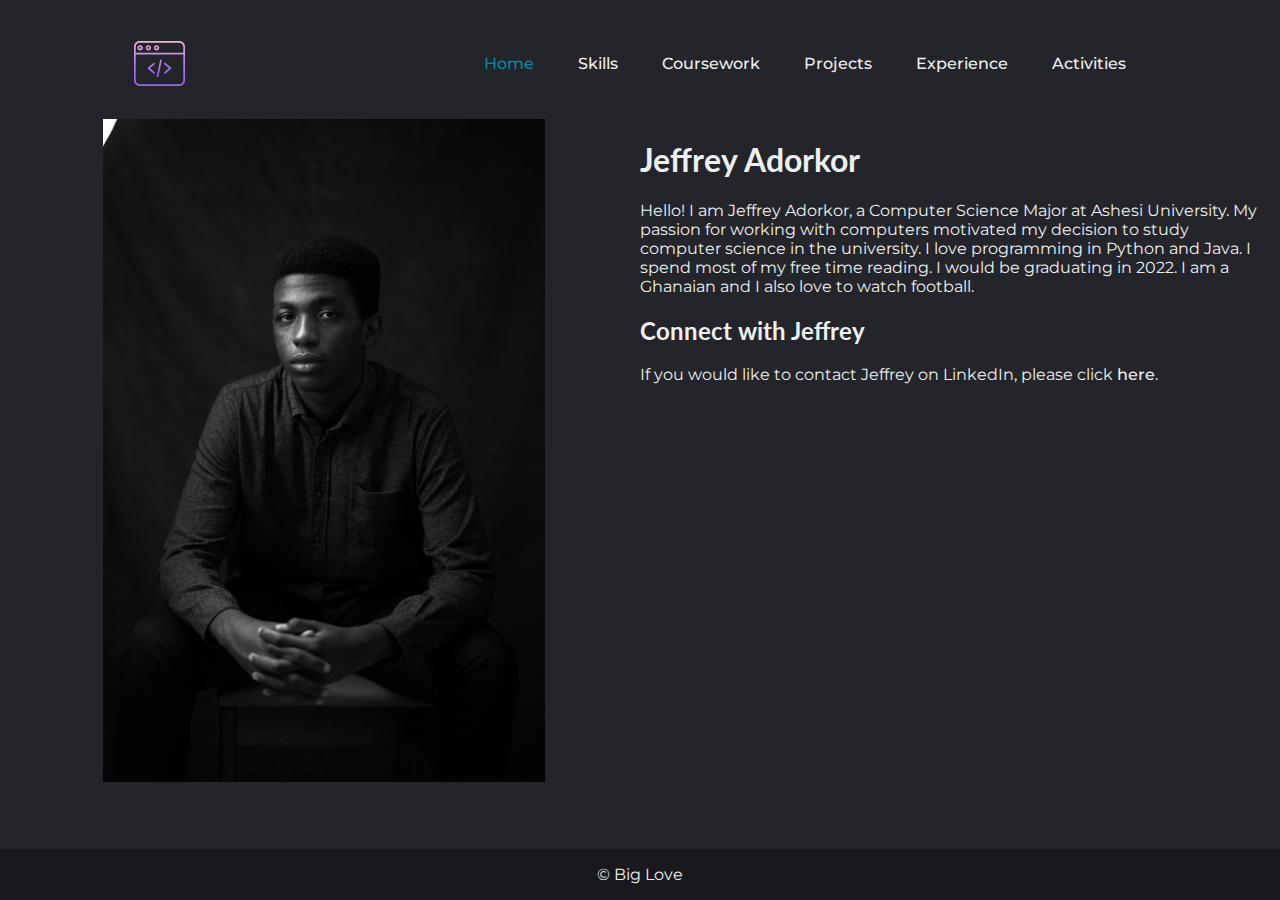
<file: index.html>
<!DOCTYPE html>
<html lang="en">
    <head>
        <meta charset="UTF-8">
        <title>Jeffrey Adorkor's Portfolio</title>
        <link rel="stylesheet" href="styles/main.css">
        <link rel="shortcut icon" href="images/logo.svg" type="image/x-icon">
    </head>
    <body>
        <header>
            <img src="images/logo.svg" alt="logo" class="logo" width="5%">
            <nav>
                <ul class="nav_links">
                    <li><a href="index.html" class="active">Home</a></li>
                    <li><a href="skills.html">Skills</a></li>
                    <li><a href="coursework.html">Coursework</a></li>
                    <li><a href="projects.html">Projects</a></li>
                    <li><a href="experience.html">Experience</a></li>
                    <li><a href="activities.html">Activities</a></li>
                </ul>
            </nav>
        </header>
        <div class="row">
            <div class="column">
                <img src="images/jeff_self.jpg" alt="jeff_portrait" width="70%" class="center">
            </div>
            <div class="column">
                <h1>Jeffrey Adorkor</h1>
                <p>
                    Hello! I am Jeffrey Adorkor, a Computer Science Major at Ashesi University. My passion for working with computers motivated my decision to study computer science in the university. 
                    I love programming in Python and Java. I spend most of my free time reading. I would be graduating in 2022. I am a Ghanaian and I also love to watch football.
                </p>
                <h2>
                    Connect with Jeffrey
                </h2>
                <p>
                    If you would like to contact Jeffrey on LinkedIn, please click <a href="https://www.linkedin.com/in/jeffrey-adorkor-899198172/" target="_blank" rel="noopener noreferrer">here</a>.
                </p>
            </div>
        </div>

        <footer>
            <p>&copy Big Love</p>
        </footer>
    </body>
</html>
</file>
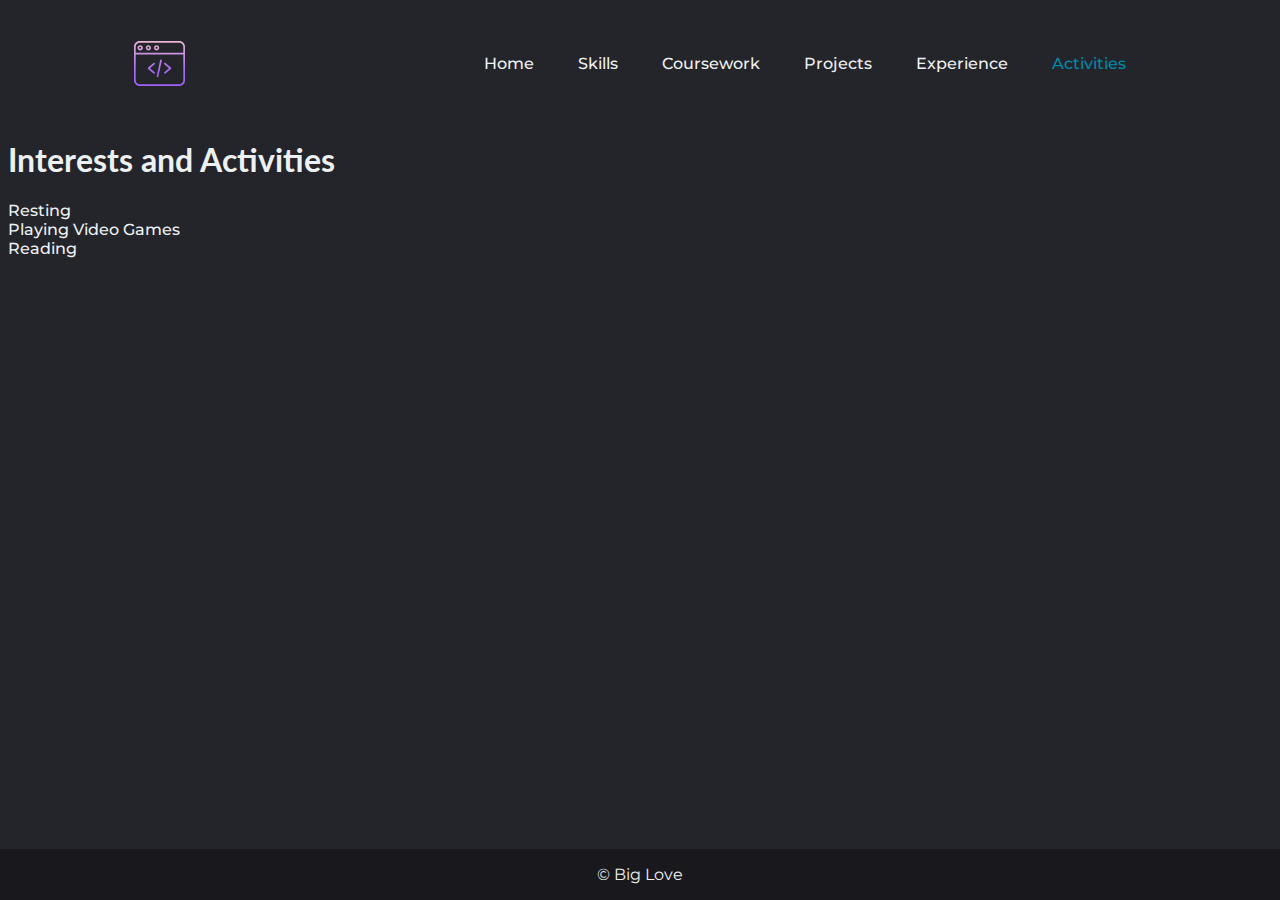
<file: activities.html>
<!DOCTYPE html>
<html lang="en">
<head>
    <meta charset="UTF-8">
    <title>Interests and Activities</title>
    <link rel="stylesheet" href="styles/main.css">
    <link rel="shortcut icon" href="images/logo.svg" type="image/x-icon">
</head>
<body>
    <header>
        <img src="images/logo.svg" alt="logo" class="logo" width="5%">
        <nav>
            <ul class="nav_links">
                <li><a href="index.html">Home</a></li>
                <li><a href="skills.html">Skills</a></li>
                <li><a href="coursework.html">Coursework</a></li>
                <li><a href="projects.html">Projects</a></li>
                <li><a href="experience.html">Experience</a></li>
                <li><a href="activities.html" class = "active">Activities</a></li>
            </ul>
        </nav>
    </header>
    <h1>
        Interests and Activities
    </h1>
    <ul>
        <li>Resting</li>
        <li>Playing Video Games</li>
        <li>Reading</li>
    </ul>
    <footer>
        <p>&copy Big Love</p>
    </footer>
</body>
</html>
</file>
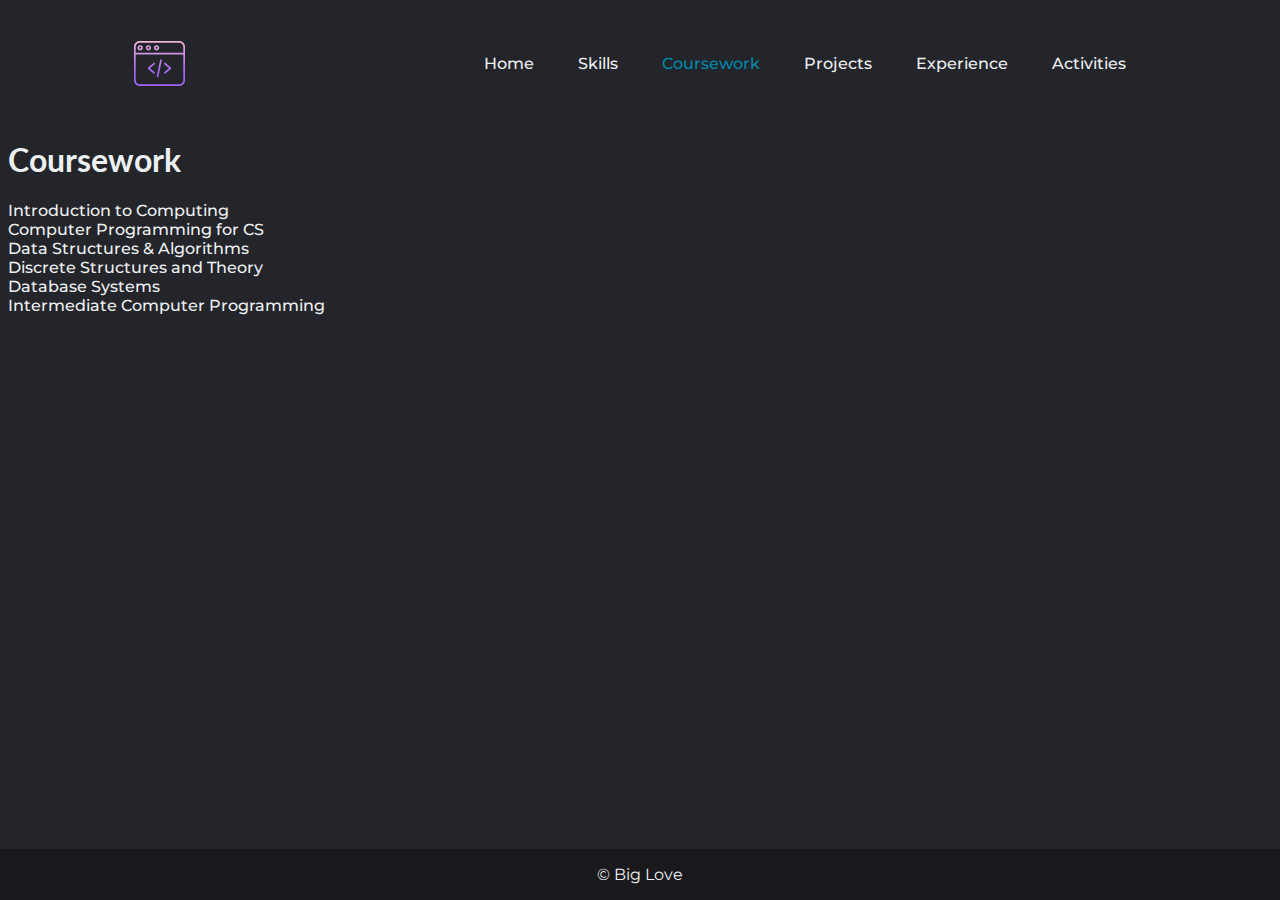
<file: coursework.html>
<!DOCTYPE html>
<html lang="en">
<head>
    <meta charset="UTF-8">
    <title>Coursework</title>
    <link rel="stylesheet" href="styles/main.css">
    <link rel="shortcut icon" href="images/logo.svg" type="image/x-icon">
</head>
<body>
    <header>
        <img src="images/logo.svg" alt="logo" class="logo" width="5%">
        <nav>
            <ul class="nav_links">
                <li><a href="index.html">Home</a></li>
                <li><a href="skills.html">Skills</a></li>
                <li><a href="coursework.html" class="active">Coursework</a></li>
                <li><a href="projects.html">Projects</a></li>
                <li><a href="experience.html">Experience</a></li>
                <li><a href="activities.html">Activities</a></li>
            </ul>
        </nav>
    </header>
    <h1>Coursework</h1>
    <ul>
        <li>
            <a href="https://www.ashesi.edu.gh/academics/programmes/computer-science/computer-science-courses.html#Introduction%20to%20Computing%20&%20Information%20Systems" target="_blank" rel="noopener noreferrer">Introduction to Computing</a>
        </li>
        <li>
            <a href="https://www.ashesi.edu.gh/academics/programmes/computer-science/computer-science-courses.html#Computer%20Programming%20for%20Computer%20Science" target="_blank" rel="noopener noreferrer">Computer Programming for CS</a>
        </li>
        <li>
            <a href="https://www.ashesi.edu.gh/academics/programmes/computer-science/computer-science-courses.html#Data%20Structures%20and%20Algorithms" target="_blank" rel="noopener noreferrer">Data Structures & Algorithms</a>
        </li>
        <li>
            <a href="https://www.ashesi.edu.gh/academics/programmes/computer-science/computer-science-courses.html#Discrete%20Theory%20and%20Structures" target="_blank" rel="noopener noreferrer">Discrete Structures and Theory</a>
        </li>
        <li>
            <a href="https://www.ashesi.edu.gh/academics/programmes/computer-science/computer-science-courses.html#Database%20Systems" target="_blank" rel="noopener noreferrer">Database Systems</a>
        </li>
        <li>
            <a href="https://www.ashesi.edu.gh/academics/programmes/computer-science/computer-science-courses.html#Intermediate%20Computer%20Programming" target="_blank" rel="noopener noreferrer">Intermediate Computer Programming</a>
        </li>
    </ul>
    <footer>
        <p>&copy Big Love</p>
    </footer>
</body>
</html>
</file>
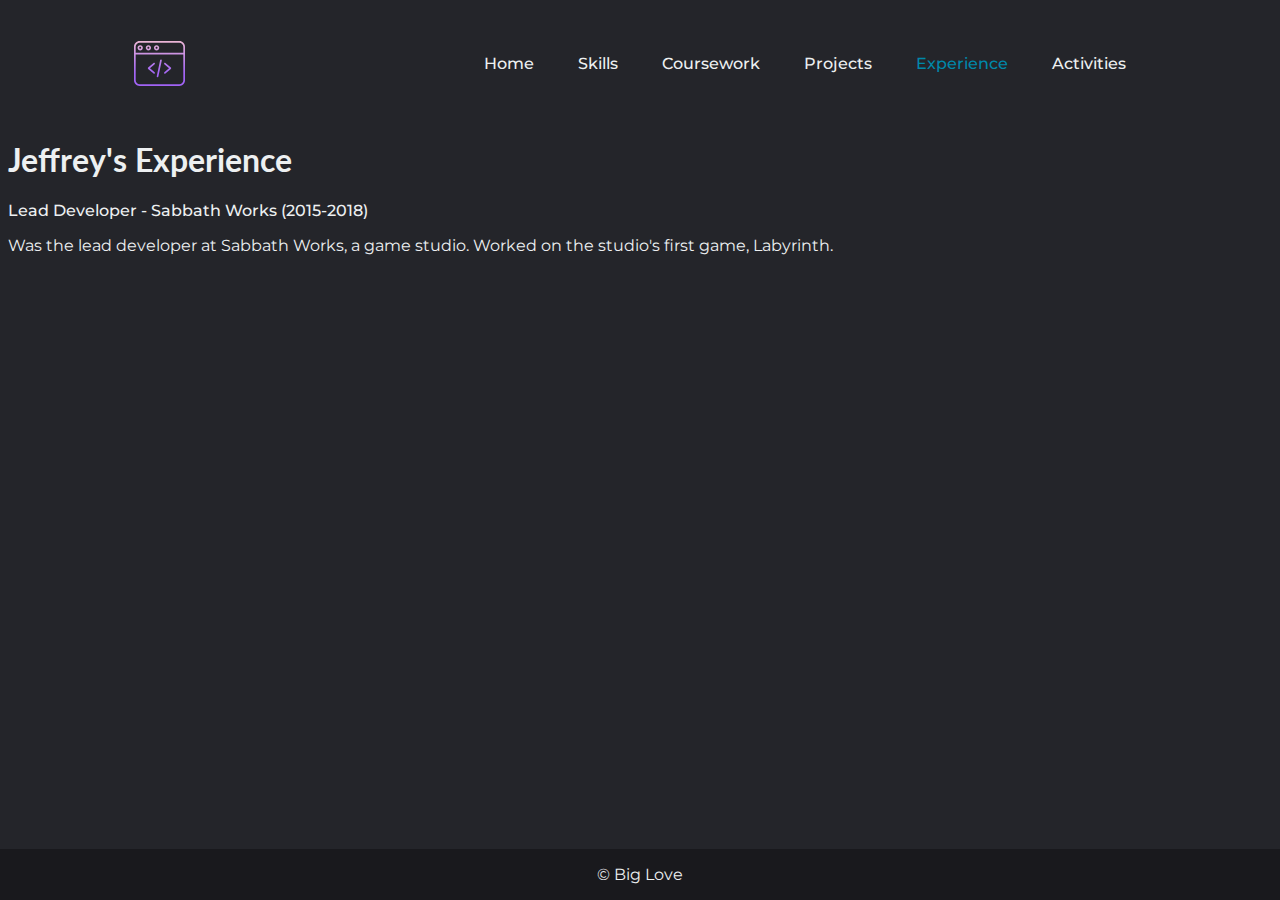
<file: experience.html>
<!DOCTYPE html>
<html lang="en">
<head>
    <meta charset="UTF-8">
    <title>Experience</title>
    <link rel="stylesheet" href="styles/main.css">
    <link rel="shortcut icon" href="images/logo.svg" type="image/x-icon">
</head>
<body>
    <header>
        <img src="images/logo.svg" alt="logo" class="logo" width="5%">
        <nav>
            <ul class="nav_links">
                <li><a href="index.html">Home</a></li>
                <li><a href="skills.html">Skills</a></li>
                <li><a href="coursework.html">Coursework</a></li>
                <li><a href="projects.html">Projects</a></li>
                <li><a href="experience.html" class="active">Experience</a></li>
                <li><a href="activities.html">Activities</a></li>
            </ul>
        </nav>
    </header>
    <h1>
        Jeffrey's Experience
    </h1>
    <ul>
        <li>Lead Developer - Sabbath Works (2015-2018)</li>
        <p>Was the lead developer at Sabbath Works, a game studio. Worked on the studio's first game, Labyrinth.</p>
    </ul>
    <footer>
        <p>&copy Big Love</p>
    </footer>
</body>
</html>
</file>
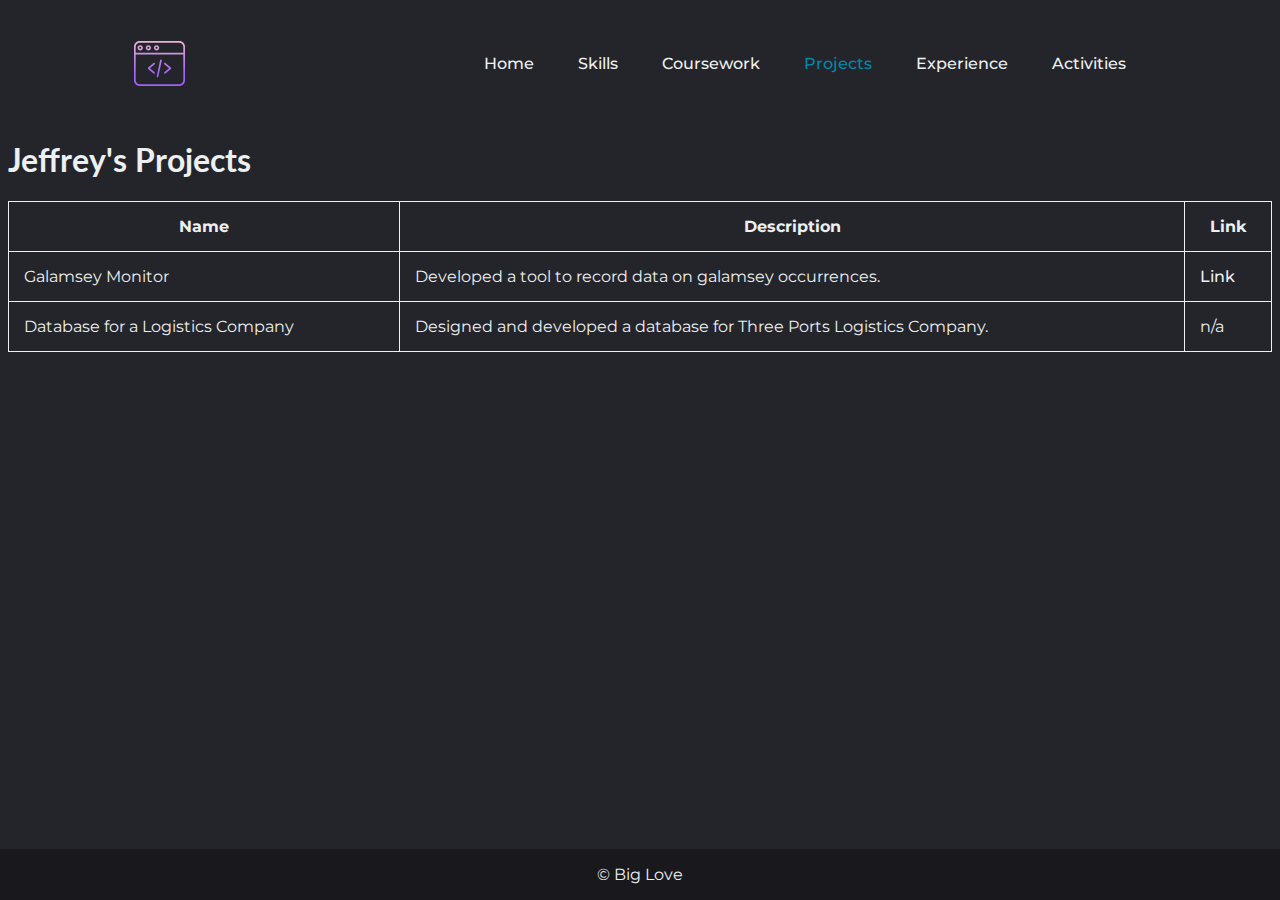
<file: projects.html>
<!DOCTYPE html>
<html lang="en">
<head>
    <meta charset="UTF-8">
    <title>Projects</title>
    <link rel="stylesheet" href="styles/main.css">
    <link rel="shortcut icon" href="images/logo.svg" type="image/x-icon">
</head>
<body>
    <header>
        <img src="images/logo.svg" alt="logo" class="logo" width="5%">
        <nav>
            <ul class="nav_links">
                <li><a href="index.html">Home</a></li>
                <li><a href="skills.html">Skills</a></li>
                <li><a href="coursework.html">Coursework</a></li>
                <li><a href="projects.html" class="active">Projects</a></li>
                <li><a href="experience.html">Experience</a></li>
                <li><a href="activities.html">Activities</a></li>
            </ul>
        </nav>
    </header>
    <h1>Jeffrey's Projects</h1>
    <table>
        <tr>
            <th>Name</th>
            <th>Description</th>
            <th>Link</th>
        </tr>
        <tr>
            <td>Galamsey Monitor</td>
            <td>Developed a tool to record data on galamsey occurrences.</td>
            <td><a href="https://github.com/shafich12/CSC313_project_EarthquakeMonitoring_25762022" target="_blank" rel="noopener noreferrer">Link</a></td>
        </tr>
        <tr>
            <td>Database for a Logistics Company</td>
            <td>Designed and developed a database for Three Ports Logistics Company.</td>
            <td>n/a</td>
        </tr>
    </table>
    <footer>
        <p>&copy Big Love</p>
    </footer>
</body>
</html>
</file>
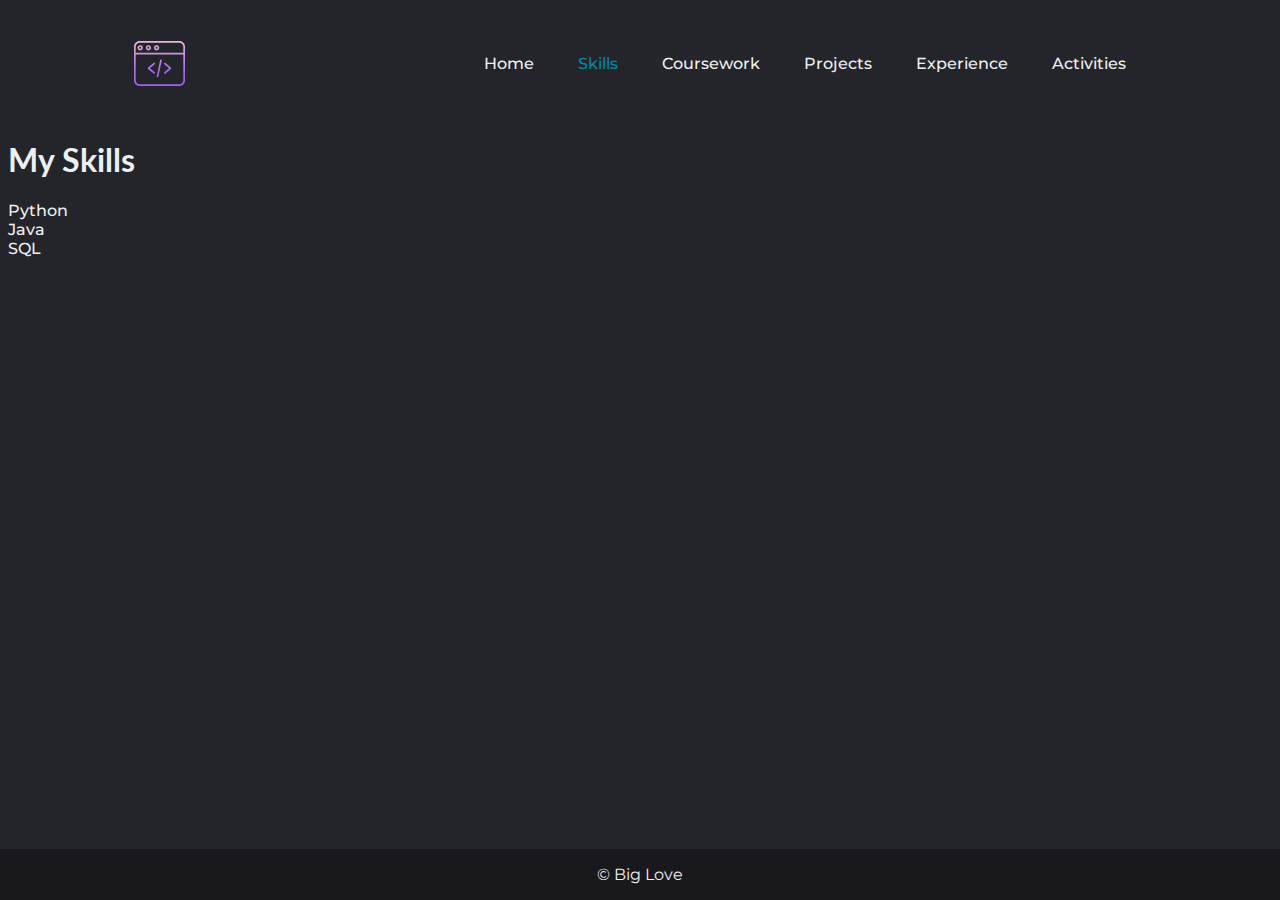
<file: skills.html>
<!DOCTYPE html>
<html lang="en">
<head>
    <meta charset="UTF-8">
    <title>Jeffrey's Skills</title>
    <link rel="stylesheet" href="styles/main.css">
    <link rel="shortcut icon" href="images/logo.svg" type="image/x-icon">
</head>
<body>
    <header>
        <img src="images/logo.svg" alt="logo" class="logo" width="5%">
        <nav>
            <ul class="nav_links">
                <li><a href="index.html">Home</a></li>
                <li><a href="skills.html" class="active">Skills</a></li>
                <li><a href="coursework.html">Coursework</a></li>
                <li><a href="projects.html">Projects</a></li>
                <li><a href="experience.html">Experience</a></li>
                <li><a href="activities.html">Activities</a></li>
            </ul>
        </nav>
    </header>
    <h1>
        My Skills
    </h1>
    <ul>
        <li>
            Python
        </li>
        <li>
            Java
        </li>
        <li>
            SQL
        </li>
    </ul>
    <footer>
        <p>&copy Big Love</p>
    </footer>
</body>
</html>
</file>
<file: styles/main.css>
@import url('https://fonts.googleapis.com/css2?family=Lato&family=Montserrat:wght@500&display=swap');

* {
    box-sizing: border-box;
    /* margin: 0; */
    padding: 0;
}

body{
    background-color: #24252A;
}


li, a{
    font-family: 'Montserrat', sans-serif;
    font-weight: 500;
    font-size: 16px;
    color: #edf0f1;
    text-decoration: none;
}

.active {
    color: #0088a9
}

.row{
    display: flex;
}

.column {
    flex: 50%;
}

h1, h2{
    font-family: 'Lato', sans-serif;
    color: #edf0f1;
}

p{
    font-family: 'Montserrat', sans-serif;
    color: #edf0f1;
}

table{
    border-collapse: collapse;
    width: 100%;
}

table, th, td{
    border: 1px solid #edf0f1;
    font-family: 'Montserrat', sans-serif;
    color: #edf0f1;
}

th{
    height: 50px;
}

th, td{
    padding: 15px;
}

header{
    display: flex;
    justify-content: flex-end;
    align-items: center;
    padding: 30px 10%;
}

footer{
    position: fixed;
    left: 0;
    bottom: 0;
    width: 100%;
    text-align: center;
    /* padding: 3px; */
    background-color:#19191d;
    color: #edf0f1;
}

.logo{
    cursor: pointer;
    margin-right: auto;
}

.nav_links li{
    display: inline-block;
    padding: 0px 20px;
}

.nav_links li a{
    transition: all 0.3s ease 0s;
}

.nav_links li a:hover{
    color: #0088a9;
}

a:hover{
    color: #0088a9;
}

.center{
    display: block;
    margin-left: auto;
    margin-right: auto;
}
</file>
